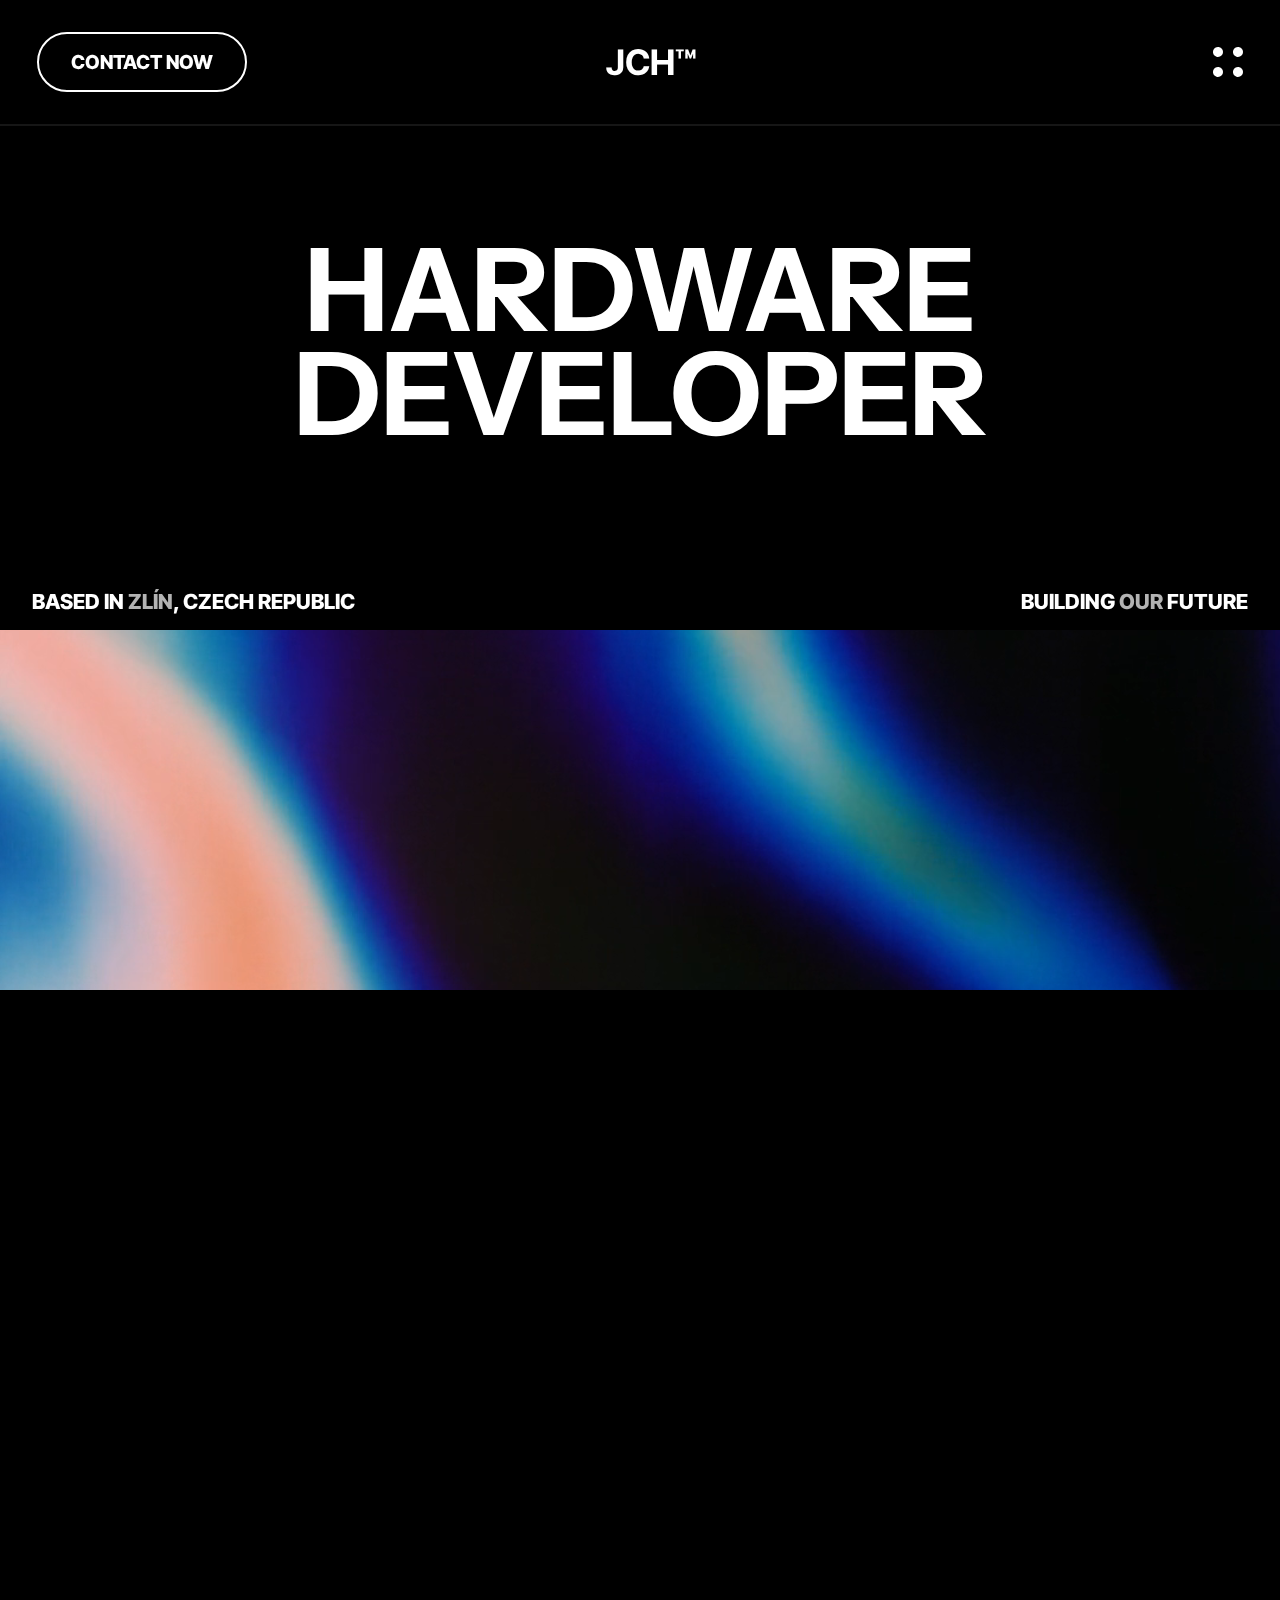
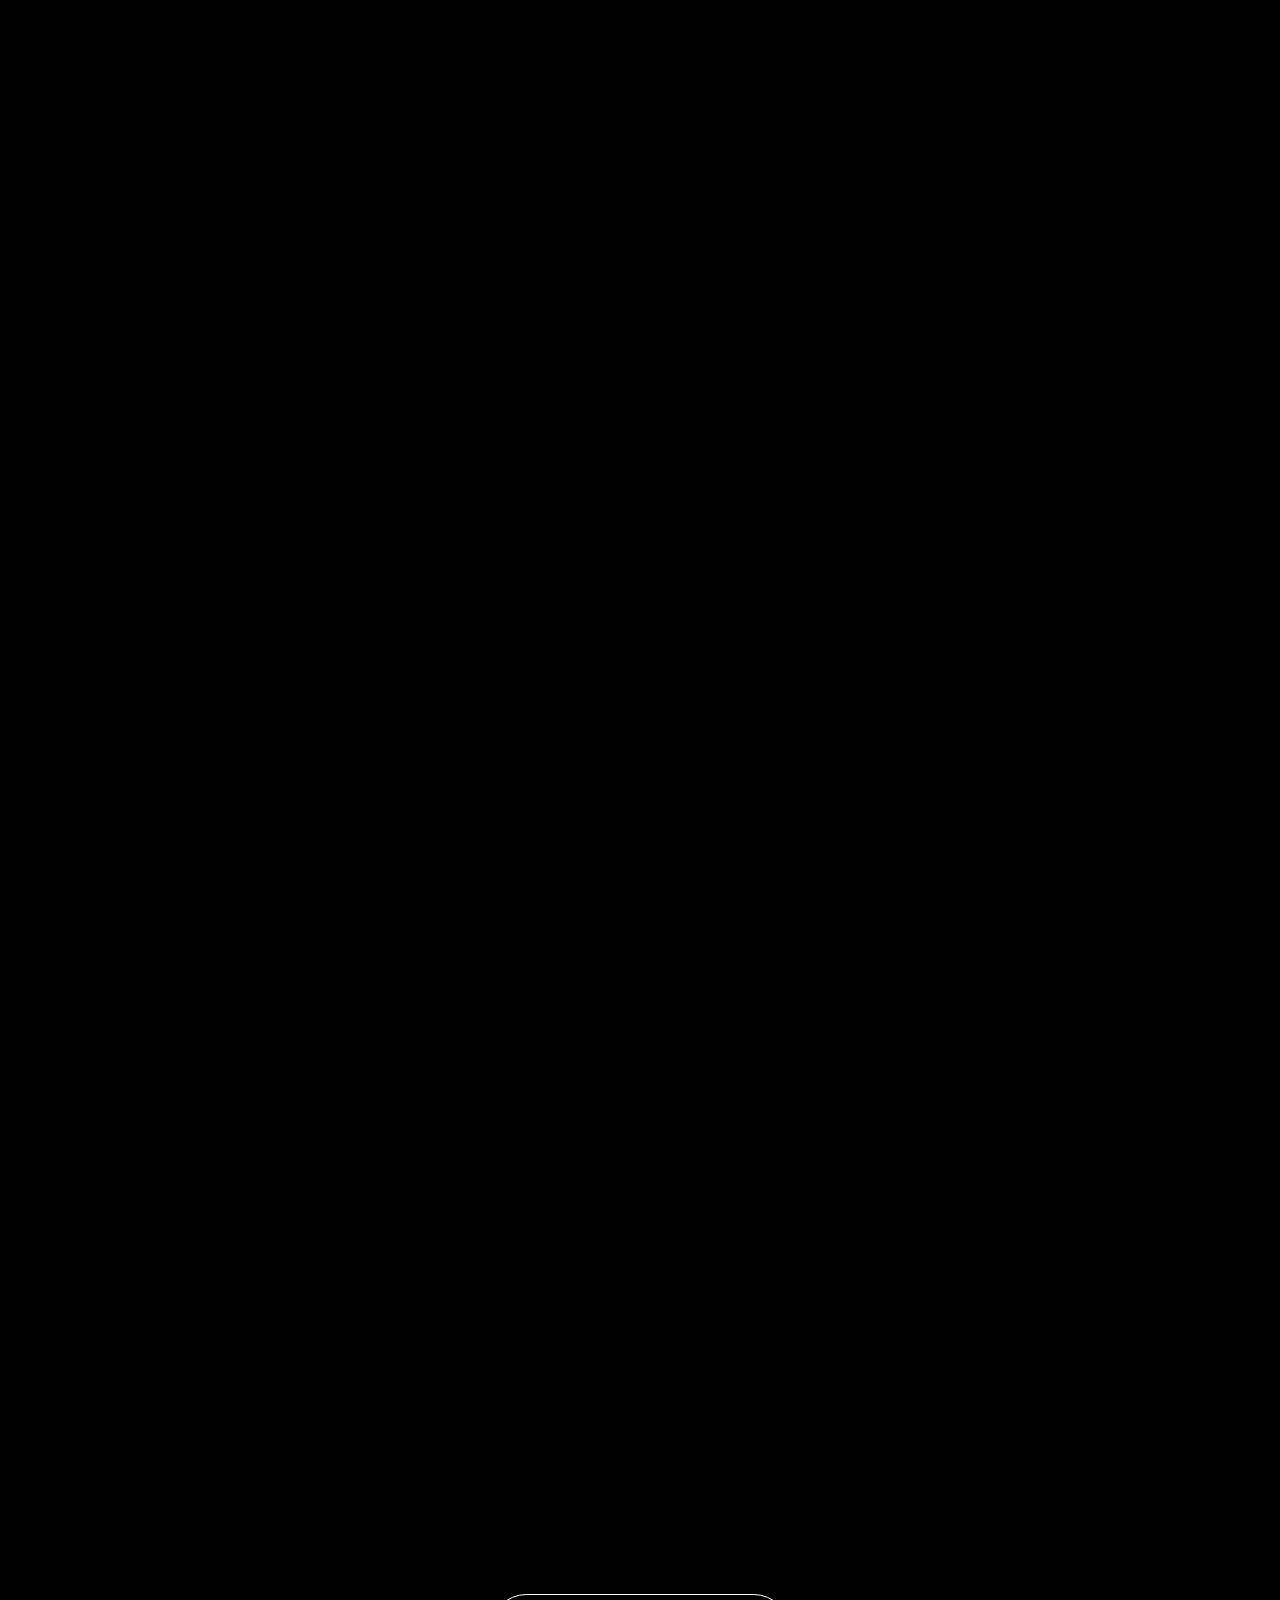
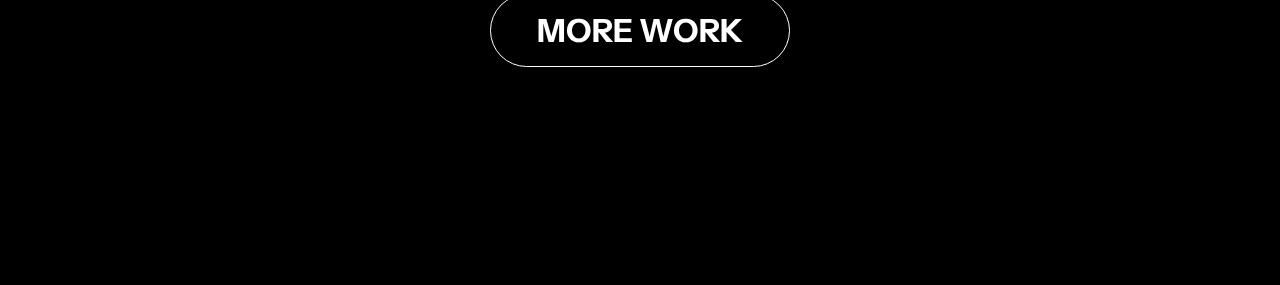
<file: index.html>
<!DOCTYPE html>
<html lang="en">
<head>
    <meta charset="UTF-8">
    <meta name="viewport" content="width=device-width, initial-scale=1.0">
    <title>Jakub Chmelar</title>
    <link rel="icon" type="image/x-icon" sizes="32x32" href="icons/favicon.svg">
    <!-- Google Fonts -->
    <link href="https://fonts.googleapis.com/css2?family=Instrument+Sans:wght@100;200;300;400;500;600;700;800&family=Inter+Tight:wght@400;600;700&display=swap" rel="stylesheet">
    <!-- CSS File -->
    <link rel="stylesheet" href="styles.css">
    <link href="https://unpkg.com/aos@2.3.1/dist/aos.css" rel="stylesheet">
    <script src="video.js"></script>
</head>
<body>
    <!-- Header Section -->
    <header class="header">
        <div class="top-bar" data-aos="fade-down" data-aos-duration="500">
            <button class="contact-btn" onclick="window.location.href='contact.html'">CONTACT NOW</button>
            <span class="logo">
                <span class="logo-text">JCH</span><span class="logo-tm">™</span>
            </span>
            <div class="menu-icon">
                <img src="icons/menu.svg" alt="Menu icon" id="open-menu">
            </div>
        </div>
        <div class="hero">
            <div class="availability-container">
                <p class="status-available" id="status-available">AVAILABLE</p>
                <p class="status-unavailable" id="status-unavailable">UNAVAILABLE</p>
            </div>
            <h1 data-aos="fade-up" data-aos-duration="500">HARDWARE<br>DEVELOPER</h1>
            <div class="hero-text" data-aos="fade-down" data-aos-duration="500">
                <p class="info">based in <span class="highlight">zlín</span>, Czech republic</p>
                <p class="moto">building <span class="highlight">our</span> future</p>
            </div>
        </div>
    </header>
    <!-- Full-width Divider Image -->
    <div class="divider">
        <video src="images/vid.mp4" autoplay loop muted class="divider-video"></video>
    </div>

    <!-- Featured Work Section -->
    <section class="featured-work" data-aos="fade-up" data-aos-duration="500">
        <div class="section-header">
            <h2>FEATURED<br><span class="work">WORK</span></h2>
            <p class="comment">Engineering devices that bridge the gap<br> between the physical and digital worlds.</p>
        </div>
        <div class="work-cards">
            <a href="work/neogrip.html" class="card-link">
                <div class="card">
                    <video src="images/background.mp4" autoplay loop muted class="card-video" id="video-neogrip" preload="auto"></video>
                    <img src="images/defauult.png" alt="NEOGRIP">
                    <div class="work-description">
                        <div class="work-text">
                            <h3>NEOGRIP</h3>
                            <p>Hardware + Software</p>
                        </div>
                        <div class="work-year">
                            <p>2024</p>
                        </div>
                    </div>
                </div>
            </a>
        
            <a href="work/moon.html" class="card-link">
                <div class="card">
                    <video src="images/background.mp4" autoplay loop muted class="card-video" id="video-moon" preload="auto"></video>
                    <img src="images/moon led v1.png" alt="MOON">
                    <div class="work-description">
                        <div class="work-text">
                            <h3>MOON</h3>
                            <p>Hardware + Software</p>
                        </div>
                        <div class="work-year">
                            <p>2023</p>
                        </div>
                    </div>
                </div>
            </a>
        
            <a href="work/smartpen.html" class="card-link">
                <div class="card">
                    <video src="images/background.mp4" autoplay loop muted class="card-video" id="video-smartpen" preload="auto"></video>
                    <img src="images/Smartpen v28.png" alt="SMART-PEN">
                    <div class="work-description">
                        <div class="work-text">
                            <h3>SMART-PEN</h3>
                            <p>Hardware + Software</p>
                        </div>
                        <div class="work-year">
                            <p>2024</p>
                        </div>
                    </div>
                </div>
            </a>
        
            <a href="work/smartpot.html" class="card-link">
                <div class="card">
                    <video src="images/background.mp4" autoplay loop muted class="card-video" id="video-smartpot" preload="auto"></video>
                    <img src="images/smartpot v6.png" alt="SMART-POT">
                    <div class="work-description">
                        <div class="work-text">
                            <h3>SMART-POT</h3>
                            <p>Hardware + Software</p>
                        </div>
                        <div class="work-year">
                            <p>2023</p>
                        </div>
                    </div>
                </div>
            </a>
        
            <a href="work/fuzz.html" class="card-link">
                <div class="card">
                    <video src="images/background.mp4" autoplay loop muted class="card-video" id="video-fuzz" preload="auto"></video>
                    <img src="images/box pedal fuzz v4.png" alt="FUZZ GUITAR EFFECT">
                    <div class="work-description">
                        <div class="work-text">
                            <h3>FUZZ GUITAR EFFECT</h3>
                            <p>Hardware + Software</p>
                        </div>
                        <div class="work-year">
                            <p>2023</p>
                        </div>
                    </div>
                </div>
            </a>

            <a href="work/smartknob.html" class="card-link">
                <div class="card">
                    <video src="images/background.mp4" autoplay loop muted class="card-video" id="video-smartknob" preload="auto"></video>
                    <img src="images/SmartKnob View v1.png" alt="SMART-KNOB">
                    <div class="work-description">
                        <div class="work-text">
                            <h3>SMART-KNOB</h3>
                            <p>Hardware + Software</p>
                        </div>
                        <div class="work-year">
                            <p>2023</p>
                        </div>
                    </div>
                </div>
            </a>
        </div>
    </section>
    <!-- Add this under the work tiles section -->
    <div class="more-work-container">
        <button class="more-work-btn" onclick="window.location.href='more-work.html'">MORE WORK</button>
    </div>

    <!-- Footer -->
    <footer class="footer" data-aos="fade-up" data-aos-anchor-placement="center-up" data-aos-duration="500">
        <p>BUILT AND DESIGNED<br>BY JAKUB CHMIELAR</p>
        <div class="footer-links">
            <a href="https://github.com/AthemiS13" class="underline-animation">GITHUB ↗</a>
            <a href="https://discordapp.com/users/583993378790834188" class="underline-animation">DISCORD ↗</a>
        </div>
        <a href="#top" class="top underline-animation">GO BACK TO TOP</a>
    </footer>

    <!-- External JavaScript File -->
    <script src="script.js"></script>

    <script src="https://unpkg.com/aos@2.3.1/dist/aos.js"></script>
    <script>
        AOS.init();
    </script>

    <!-- Menu Overlay -->
    <div class="menu-overlay" id="menu-overlay">

        <div class="menu-content">
            <a href="index.html">HOME</a>
            <a href="more-work.html">MORE WORK</a>
            <a href="about.html">ABOUT ME</a>
            <a href="contact.html">CONTACT</a>         
        </div>
        <a href="#" id="close-menu" class="close-menu-icon">
            <img src="icons/close-icon.svg" alt="Close menu" width="24" height="24">
        </a>
    </div>
</body>
</html>
</file>
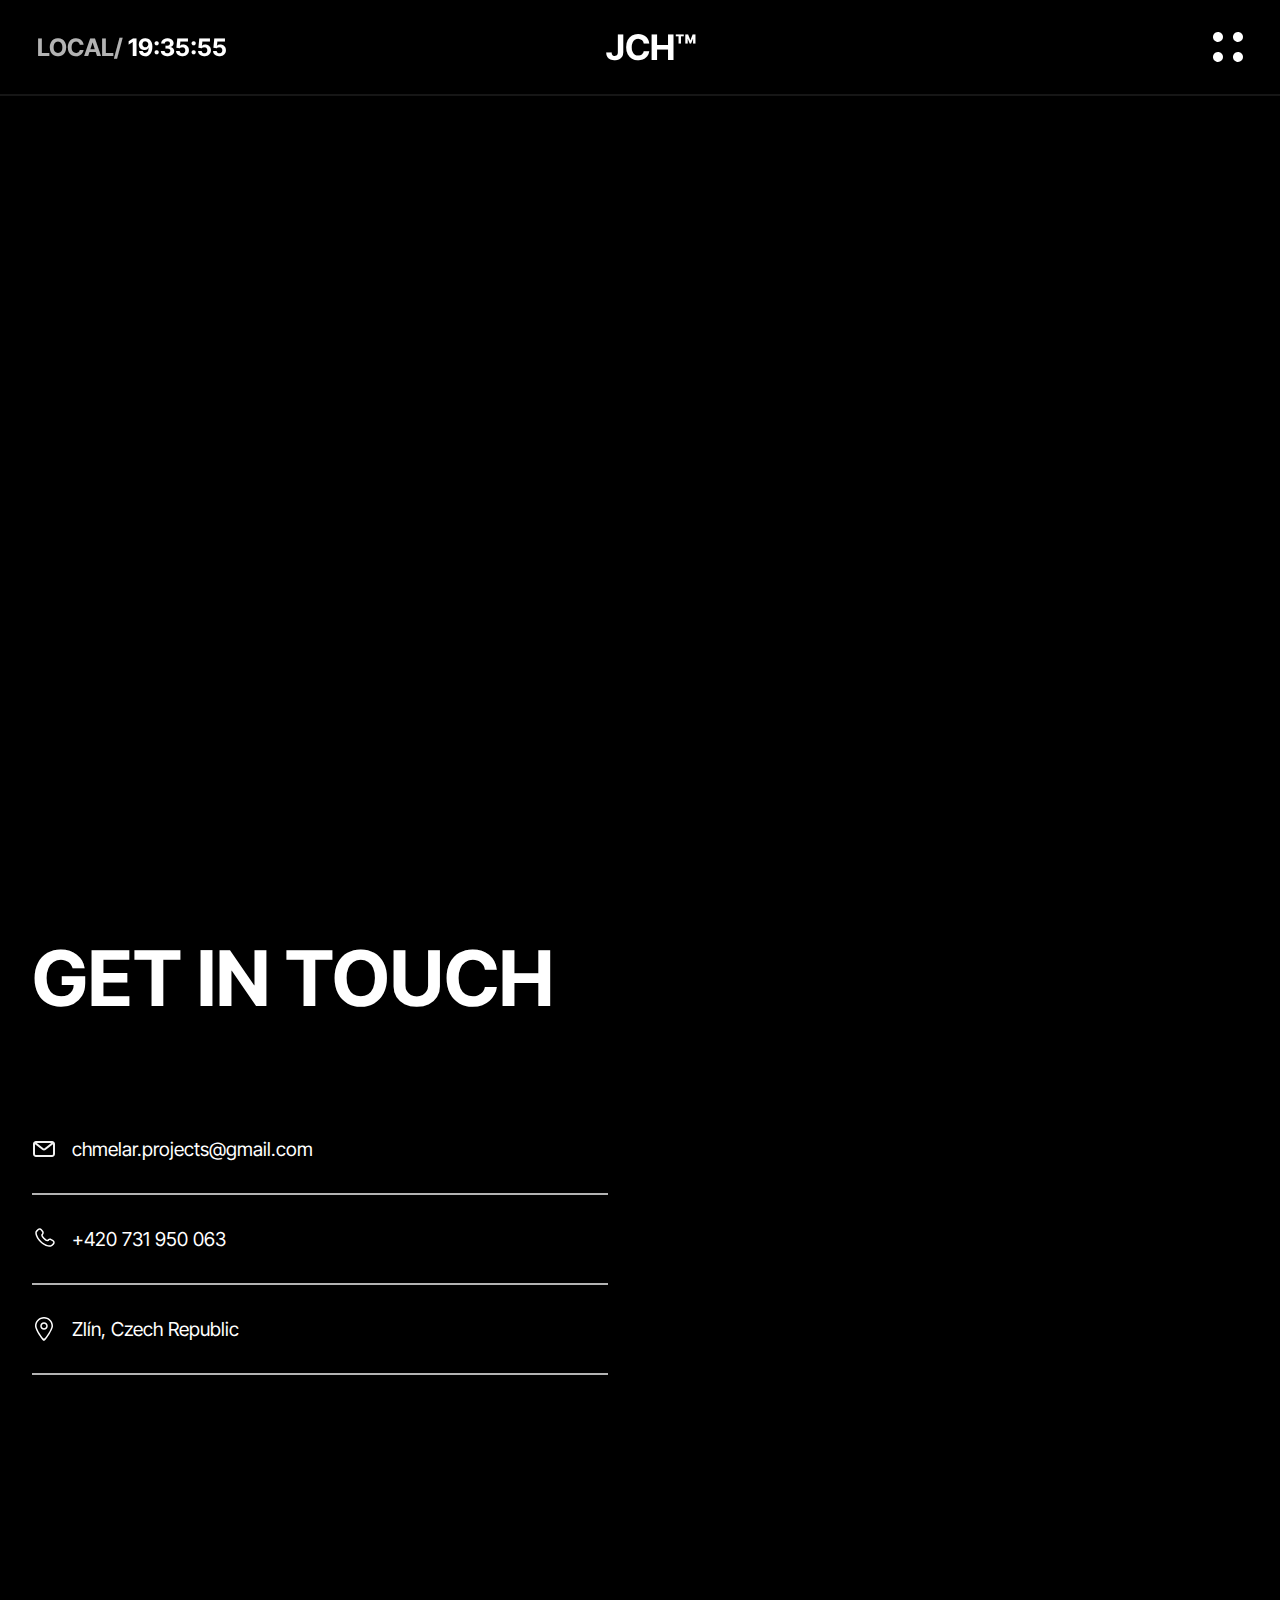
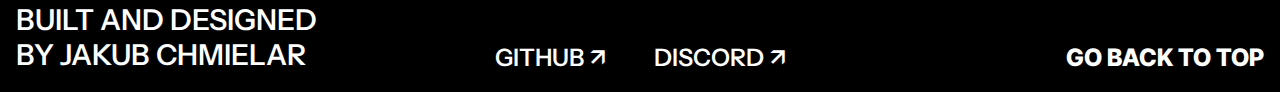
<file: contact.html>
<!DOCTYPE html>
<html lang="en">
<head>
  <meta charset="UTF-8" />
  <meta name="viewport" content="width=device-width, initial-scale=1.0"/>
  <title>Jakub Chmelar</title>
  <link rel="icon" type="image/x-icon" sizes="32x32" href="icons/favicon.svg">
  <!-- Google Fonts -->
  <link href="https://fonts.googleapis.com/css2?family=Instrument+Sans:wght@100;200;300;400;500;600;700;800&family=Inter+Tight:wght@400;500;550;600;700&display=swap" rel="stylesheet"/>
  <!-- CSS Files -->
  <link href="https://unpkg.com/aos@2.3.1/dist/aos.css" rel="stylesheet">
  <link rel="stylesheet" href="styles.css" />
  <link rel="stylesheet" href="contact.css" />
</head>
<body>
  <!-- Header -->
  <header class="header">
    <div class="top-bar" data-aos="fade-down" data-aos-duration="500">
      <!-- Local time in Czech Republic with seconds -->
      <span class="local-time" id="local-time"></span>
      <a class="logo" href="index.html">
      <span>
        <span class="logo-text">JCH</span><span class="logo-tm">™</span>
      </span>
      </a>
      <div class="menu-icon">
        <img src="icons/menu.svg" alt="Menu icon" id="open-menu">
      </div>
    </div>


    <div class="hero">
      <h1>
        <span class="slide-from-left">HAVE A PROJECT?</span><br>
        <span class="highlight">
          <span class="slide-from-right">LET'S MAKE IT <span class="opacity-70">HAPPEN</span></span>
        </span>
      </h1>
    </div>
  </header>

  <!-- Contact Form Section -->
  <section class="contact-section" >
    <!-- Left side with contact info -->
    <div class="contact-info" >
        <h2>GET IN TOUCH</h2>
        <div class="info-line">
            <img src="icons/mail.svg" alt="Email icon">
            <p>chmelar.projects@gmail.com</p>
        </div>
        <div class="info-line">
            <img src="icons/phone.svg" alt="Phone icon">
            <p>+420 731 950 063</p>
        </div>
        <div class="info-line">
            <img src="icons/location.svg" alt="Location icon">
            <p>Zlín, Czech Republic</p>
        </div>
    </div>

    <!-- Right side with contact form -->
    <div class="contact-container" data-aos="fade-down" data-aos-duration="1000">

      <form action="https://formsubmit.co/chmelar.projects@gmail.com" method="POST" class="contact-form">
        <h3>Send Message</h3>
        <label for="name">Name</label>
        <input placeholder="Your Name" type="text" id="name" name="name" required/>

        <label for="email">Email</label>
        <input placeholder="example@email.com" type="email" id="email" name="email" required/>

        <label for="message">Message</label>
        <textarea placeholder="Type Your Message" id="message" name="message" rows="5" required></textarea>

        <button type="submit" class="submit-btn">Send Message</button>
      </form>
    </div>
  </section>

  <!-- Footer -->
  <footer class="footer">
    <p>BUILT AND DESIGNED<br>BY JAKUB CHMIELAR</p>
    <div class="footer-links">
      <a href="https://github.com/AthemiS13" class="underline-animation">GITHUB ↗</a>
      <a href="https://discordapp.com/users/583993378790834188" class="underline-animation">DISCORD ↗</a>
    </div>
    <a href="#top" class="top underline-animation">GO BACK TO TOP</a>
  </footer>

  <script src="script.js"></script>
  <script src="https://unpkg.com/aos@2.3.1/dist/aos.js"></script>
  <script>
      AOS.init();
  </script>
  <script>
    // Local time: format => LOCAL/ HH:MM:SS
    function updateCzechTime() {
      const timeStr = new Date().toLocaleTimeString('cs-CZ', { hour12: false });
      document.getElementById('local-time').innerHTML =
        '<span class="local-label">LOCAL/</span> ' + timeStr;
    }
    setInterval(updateCzechTime, 1000);
    updateCzechTime();

    


  </script>
  


    <!-- Menu Overlay -->
    <div class="menu-overlay" id="menu-overlay">
      <div class="menu-content">
          <a href="index.html">HOME</a>
          <a href="more-work.html">MORE WORK</a>
          <a href="about.html">ABOUT ME</a>
          <a href="contact.html">CONTACT</a>         
      </div>
      <a href="#" id="close-menu" class="close-menu-icon">
          <img src="icons/close-icon.svg" alt="Close menu" width="24" height="24">
      </a>
  </div>
</body>
</html>
</file>
<file: contact.css>
body {
    margin: 0;
    font-family: 'Inter Tight', sans-serif;
    overflow-x: hidden; /* Prevent horizontal scroll */
    background-color: #000;
    min-height: 88vh;
}
textarea {
    resize: none;
}

/* Clock */
.local-time {
    font-family: 'Inter Tight', sans-serif;
    font-weight: 700;
    font-size: 1.5rem;
}

.local-label {
    opacity: 0.7;
}

/* Hero Section */
.hero {
    display: flex;
    flex-direction: column;  /* Stack items (like h1) in a column */
    align-items: center;     /* Horizontal center */
    justify-content: center; /* Vertical center */
    width: 100vw;
    height: 100vh;
    margin: 0;
    padding: 0;
    position: fixed;
    top: 0;
    left: 0;
    z-index: 1;
    width: 100%;
    height: 100vh;
    transform: translateY(0);
    transition: transform 0.3s cubic-bezier(0.215, 0.61, 0.355, 1), 
                opacity 0.3s cubic-bezier(0.215, 0.61, 0.355, 1);
    transform-style: preserve-3d;
    backface-visibility: hidden;
    will-change: transform, opacity;
}

/* Fix header on top */
.header .top-bar {
    position: fixed;
    top: 0;
    left: 0;
    width: 100%;
    z-index: 1000;
    background-color: rgba(0, 0, 0, 0.9);
}

.hero h1 {
    text-align: center;
    font-size: 10rem;
    font-weight: bold;
    margin: 0;
    padding: 0;
    transform: translateZ(0);
    will-change: transform;
    overflow: hidden; /* Ensure no horizontal scrollbars during animation */
}

.hero .highlight .opacity-70 {
    opacity: 0.7;
}

/* Contact Form Section */
.contact-section {
    margin: 0;
    padding: 2rem;
    text-align: left;
    display: flex;
    justify-content: space-between;
    width: 100%;
    position: relative;
    z-index: 2;
    margin-top: 100vh;
    background-color: #000;
}

/* Left side with contact info */
.contact-info {
    flex: 1;
    padding-right: 4rem;
}

.contact-info h2 {
    font-size: 6vw;
    margin-bottom: 6rem;
}


.info-line {
    position: relative;
    padding: 1rem 0;
    margin: 1rem 0;
    padding-bottom: 2rem;
    display: flex;
    align-items: center;
    gap: 1rem;
    border-bottom: 2px solid rgba(255, 255, 255, 0.7);
}

.info-line img {
    width: 24px;
    height: 24px;
    filter: invert(1); /* Make black icons white */
}

.info-line p {
    font-size: 1.2rem;
    margin: 0;
}
h3 {
    font-family: 'Instrument Sans', sans-serif; /* Add Instrument Sans font */
    font-size: 2.5rem;
    font-weight: 500;
    margin: 0;
}

/* Right side with contact form */
.contact-container {
    width: 40%;
    flex: 1;
    margin: 0;
}

.contact-container h2 {
    font-size: 4rem;
}

.contact-container h2,
.contact-container p {
    text-align: left;
}

.contact-form {
    display: flex;
    border: 2px solid #2E2E2E;
    padding: 2rem;
    border-radius: 20px;
    flex-direction: column;
    gap: 1.2rem;

}

.contact-form label {
    text-align: left;
    font-weight: 600;
}

.contact-form input,
.contact-form textarea {
    background-color: #2E2E2E;
    color: #fff;
    border: 1px solid transparent; 
    border-radius: 10px;
    padding: 0.8rem;
    font-family: 'Inter Tight', sans-serif;
    font-size: 1rem;
    outline: none;
}

.contact-form input:focus,
.contact-form textarea:focus {
    border-color: #7e7e7e;
    border: 1px solid;
}

/* Add after existing contact form styles */

.submit-btn {
    background-color: #2E2E2E;
    border: none;
    border-radius: 10px;
    color: white;
    padding: 1rem 2rem;
    font-size: 1.2rem;
    font-family: 'Inter Tight', sans-serif;
    font-weight: 800;
    cursor: pointer;
    transition: background-color 0.3s ease, color 0.3s ease;
}

.submit-btn:hover {
    background-color: white;
    color: black;
}

/* Footer follows contact section */
.footer {
    position: relative;
    z-index: 2;
    background-color: #000;
    padding: 0;
    margin: 0;
    padding-top: 3rem;

}

/* Hero Animation */
.slide-from-left {
    display: inline-block;
    animation: slideFromLeft 2s cubic-bezier(0.23, 1, 0.320, 1) forwards;
    opacity: 0;
    transform: translateX(-100vw);
}

.slide-from-right {
    display: inline-block;
    animation: slideFromRight 3s cubic-bezier(0.23, 1, 0.320, 1) forwards;
    animation-delay: 0.2s; /* Slight delay for second line */
    opacity: 0;
    transform: translateX(100vw);
}

@keyframes slideFromLeft {
    0% {
        transform: translateX(-100vw);
        opacity: 0;
    }
    100% {
        transform: translateX(0);
        opacity: 1;
    }
}

@keyframes slideFromRight {
    0% {
        transform: translateX(100vw);
        opacity: 0;
    }
    100% {
        transform: translateX(0);
        opacity: 1;
    }
}
</file>
<file: styles.css>
/* General Reset */
* {
    margin: 0;
    padding: 0;
    box-sizing: border-box;
}

body {
    background-color: #000000;
    color: #fff;
    font-family: 'Inter Tight', sans-serif;

}

/* Top Bar */
.top-bar {
    display: flex;
    justify-content: space-between;
    align-items: center;
    padding: 2rem 2.3rem;
    position: relative;
    border-bottom: #161616 2px solid;
}

.contact-btn {
    background-color: transparent;
    border: 2px solid white;
    border-radius: 50px;
    color: white;
    padding: 1rem 2rem;
    font-size: 1.2rem;
    font-family: 'Inter Tight', sans-serif;
    font-weight: 800;
    cursor: pointer;
    position: relative;
    overflow: hidden;
    transition: color 0.3s;
}

.contact-btn::before,
.contact-btn::after {
    content: '';
    position: absolute;
    left: 0;
    bottom: 0;
    width: 100%;
    height: 0;
    background-color: white;
    z-index: -1;
    transition: height 0.3s;
}

.contact-btn:hover::before,
.contact-btn:hover::after {
    height: 100%;
}

.contact-btn:hover {
    color: black;
}

.logo {
    position: absolute;
    color: #fff;
    left: 50%;
    transform: translateX(-50%);
    font-family: 'Inter Tight', sans-serif;
    font-size: 2.2rem;
    font-weight: bold;
    text-decoration: none;
    
}

.logo-text {
    position: relative;

}

.logo-tm {
    position: absolute;
    font-family: 'Inter Tight', sans-serif;
    top: 0rem;

}

.menu-icon {
    position: relative;
    cursor: pointer;
    display: flex;
    align-items: center;
    justify-content: center;
    transition: transform 0.3s;
}

.menu-icon:hover {
    transform: rotate(45deg);
}
.menu-overlay {
    display: none;
    position: fixed;
    top: 0;
    left: 0;
    width: 100%;
    height: 100%;
    background-color: rgb(0, 0, 0); /* Solid black */
    z-index: 1000;
    justify-content: center;
    align-items: center;
}

.menu-content {
    display: flex;
    flex-direction: column;
    align-items: center;
    text-align: center;
}

.menu-content a {
    font-family: 'Instrument Sans', sans-serif;
    line-height: 80%;
    font-weight: 700;
    font-size: 10rem;
    color: white;
    text-decoration: none;
    margin: 1rem 0;
    transition: transform 0.4s cubic-bezier(0.165, 0.84, 0.44, 1);
}

.menu-content a:hover {
    transform: scale(1.3);
}

/* Update close menu icon styles */
.close-menu-icon {
    position: absolute;
    margin: 1rem;
    transition: all 0.3s ease;
}

.close-menu-icon:hover {
    transform: scale(1.5);
}

.close-menu-icon img {
    width: 40px;
    height: 40px;
    object-fit: contain;
}

#close-menu {
    position: absolute;
    top: 2em;
    right: 0.4rem;
    transform: translate(-50%, -50%);
    cursor: pointer;
    width: 35px;
    height: 35px;
    transform-origin: center;
    transition: transform 0.3s ease;
}

#close-menu:hover {
    transform: translate(-50%, -50%) scale(1.3);
}

/* Hero Section */
.hero {
    text-align: center;
    margin: 3rem 0 1rem 0;
}

.highlight {
    opacity: 0.7;
}

.hero h1 {
    font-size: 9vw;
    font-family: 'Instrument Sans', sans-serif;
    font-weight: 700;
    line-height: 0.9;
    padding-bottom: 5rem;
}

.hero p.available {
    font-size: 1rem;
    font-weight: 800;
    padding: 1.4%;
    opacity: 70%;
    position: relative;
    font-family: 'Instrument Sans', sans-serif; /* Ensure the font is Instrument Sans */
}

.hero p.available::before {
    content: '';
    display: inline-block;
    width: 10px;
    height: 10px;
    border-radius: 50%;
    margin-right: 0.5rem;
    vertical-align: middle;
    transform: translateY(-1px);
}

.hero p.available.available::before {
    background-color: #31EE33; /* Green color for available */
}

.hero p.available.unavailable::before {
    background-color: #FF0000; /* Red color for unavailable */
}
.hero-text {
    display: flex;
    justify-content: space-between;
    padding: 0 2rem;
    margin-top: 4rem;
    
}

.hero p.info,
.hero p.moto {
    font-size: 1.3rem;
    font-weight: 800;
    text-transform: uppercase;
    margin: 0;
}

.divider {
    position: relative;
    overflow: hidden;
    height: 40vh; /* Adjust the height as needed */
    margin-top: 0;
    padding-top: 0;
}

.divider-video {
    position: absolute;
    top: 50%;
    left: 50%;
    transform: translate(-50%, -50%);
    min-width: 100%;
    min-height: 100%;
    width: 100%;
    height: 100%;
    z-index: -1;
    object-fit: cover;
    background-color: black; /* Add background color to prevent white lines */
}

/* Featured Work */
.featured-work {
    padding: 1rem 1rem;
    text-align: center;
}

.section-header {
    display: grid;
    grid-template-columns: 2.3fr 2fr;
    align-items: center;
    text-align: left;
    margin: 1.3rem 0 3rem 1.5rem;
}

.section-header h2 {
    font-family: 'Instrument Sans', sans-serif;
    font-size: 5rem;
    font-weight: bold;
    line-height: 0.9;

}

.section-header h2 span {
    display: block;
    opacity: 0.7;
}

.section-header p.comment {
    font-family: 'Inter Tight', sans-serif;
    font-size: 2.5rem;
    font-weight: 500;
    margin-top: auto;
    text-align: left;
}

.work-cards {
    display: grid;
    grid-template-columns: repeat(2, 1fr);
    gap: 3rem;
    margin: 1.5rem;
}

.card {
    position: relative;
    background: transparent;
    border-radius: 40px;
    display: flex;
    flex-direction: column;
    justify-content: space-between;
    overflow: hidden;
    border: #B9B9B9 2px solid;
    transition: transform 0.3s;
    height: 65vh;
}

.card:hover {
    transform: scale(1.05);
}
.card-video {
    position: absolute;
    top: 0;
    left: 0;
    width: 100%;
    height: calc(100% - 80px);
    object-fit: cover;
    object-position: center;
    z-index: -1;
    pointer-events: none;
    filter: blur(4px) brightness(50%);
    opacity: 0.7;
    transition: filter 0.5s ease, opacity 0.5s ease;
}

.card:hover .card-video {
    filter: blur(0px) brightness(100%);
    opacity: 1;
}
.card img {
    width: 100%;
    height: calc(100% - 80px);
    object-fit: cover;
    object-position: center;
    display: block;
}

.card-link {
    text-decoration: none;
    color: inherit;
    display: block;
    width: 100%;
}

.card-link:hover {
    text-decoration: none;
}

.work-description {
    background-color: #202020;
    height: 80px;
    min-height: 80px;
    display: flex;
    justify-content: space-between;
    align-items: center;
    color: white;
    font-family: 'Inter Tight', sans-serif;
    padding: 1rem 2rem;
    text-align: left;
    position: relative;
    z-index: 1;
}

.work-text h3 {
    font-family: 'Instrument Sans', sans-serif;
    font-size: 2rem;
    margin: 1rem 2rem 1rem 2rem;
    font-weight: 600;
    margin: 0;
}

.work-text p {
    font-family: 'Inter Tight', sans-serif;
    font-weight:light;
    margin: 0;
}

.work-year p {
    background-color: #202020;
    border: 1px solid #7e7e7e;
    border-radius: 50px;
    padding: 0.3rem 1rem;
    font-family: 'Instrument Sans', sans-serif;
    font-size: 1.2rem;
    font-weight: bold;
    opacity: 0.7;
    color: white;
    margin: 0;
}

/* Add this CSS for the MORE WORK button */
.more-work-container {
    text-align: center;
    margin-top: 2rem;
    margin-bottom: 3rem;
}

.more-work-btn {
    background-color: transparent;
    border: 1.5px solid white;
    border-radius: 50px;
    color: white;
    padding: 1rem;
    font-size: 2rem;
    font-family: 'instrument sans', sans-serif;
    font-weight: 800;
    cursor: pointer;
    position: relative;
    overflow: hidden;
    transition: color 0.3s;
    width: 50%; /* Set the width to 50% */
    max-width: 300px; /* Optional: Set a max-width to prevent it from being too large */
    margin: 0 auto; /* Center the button */
}

.more-work-btn::before,
.more-work-btn::after {
    content: '';
    position: absolute;
    left: 0;
    bottom: 0;
    width: 100%;
    height: 0;
    background-color: white;
    z-index: -1;
    transition: height 0.3s;
}

.more-work-btn:hover::before,
.more-work-btn:hover::after {
    height: 100%;
}

.more-work-btn:hover {
    color: black;
}
.footer {
    display: flex;
    justify-content: space-between; /* Space items out horizontally */
    align-items: flex-end; /* Align items to the bottom */
    vertical-align: bottom;
    margin: 3rem 1.5rem 2rem 1.5rem;
    position: relative;
}

.footer p {
    font-size: 1.8rem;
    font-weight: 570;
    font-family: 'instrument sans', sans-serif;
    text-align: left;
    margin-left: 1rem; /* Adjust the left margin as needed */
    margin-bottom: 0; /* Ensure the paragraph aligns with other elements */
}

.footer-links {
    display: flex;
    justify-content: center; /* Center the links horizontally */
    gap: 3rem;
    position: absolute;
    left: 50%;
    transform: translateX(-50%);
    bottom: 0; /* Align with the bottom of the footer */
}

.footer a {
    color: white;
    text-decoration: none;
    font-size: 1.5rem;
    font-weight: 570;
    font-family: 'instrument sans', sans-serif;
    position: relative;
    margin-bottom: 0; /* Ensure the links align with other elements */
}

.footer a:hover::after {
    content: '';
    position: absolute;
    width: 100%;
    transform: scaleX(0);
    height: 2px;
    bottom: -2px;
    left: 0;
    background-color: white;
    transform-origin: bottom right;
    transition: transform 0.2s ease-out;
}

.footer a:hover::after {
    transform: scaleX(1);
    transform-origin: bottom left;
}

.footer a:hover {
    color: #fff;
}

.footer .top {
    position: absolute;
    right: 1rem; /* Adjust the right margin as needed */
    bottom: 0; /* Align with the bottom of the footer */
    color: white;
    font-size: 1.5rem;
    font-family: 'Inter Tight', sans-serif;
    font-weight: 800;
    cursor: pointer;
    text-decoration: none;
    margin-bottom: 0; /* Ensure the link aligns with other elements */
}



/* Animated underline effect */
.underline-animation {
    position: relative;
    display: inline-block;
}

.underline-animation::after {
    content: '';
    position: absolute;
    width: 100%;
    transform: scaleX(0);
    height: 2px;
    bottom: 0;
    left: 0;
    background-color: white;
    transform-origin: bottom right;
    transition: transform 0.25s ease-out;
}

.underline-animation:hover::after {
    transform: scaleX(1);
    transform-origin: bottom left;
}

.availability-container {
    width: 100%;
    height: 3rem;
    position: relative;
    display: flex;
    justify-content: center;
    align-items: center;
    margin-bottom: 1rem;
}

.status-available, .status-unavailable {
    position: absolute;
    left: 50%;
    transform: translateX(-50%);
    font-size: 1rem;
    font-weight: 800;
    opacity: 0;
    font-family: 'Instrument Sans', sans-serif;
    visibility: hidden; /* Use visibility instead of display */
    display: flex;
    align-items: center;
}

.status-available::before, .status-unavailable::before {
    content: '';
    width: 10px;
    height: 10px;
    border-radius: 50%;
    margin-right: 8px; /* Add space between dot and text */
}

.status-available::before {
    background-color: #31EE33;
}

.status-unavailable::before {
    background-color: #FF0000;
}

.status-visible {
    visibility: visible;
    animation: fadeIn 0.5s ease-out forwards;
}

@keyframes fadeIn {
    from {
        opacity: 0;
    }
    to {
        opacity: 0.7;
    }
}

/* Media Queries for Responsiveness */
@media (max-width: 768px) {
    .top-bar {
        flex-direction: column;
        align-items: flex-start;
    }

    .logo {
        position: static;
        transform: none;
        margin-bottom: 1rem;
    }

    .hero h1 {
        font-size: 4rem;
    }

    .hero-text {
        flex-direction: column;
        align-items: center;
    }

    .section-header {
        grid-template-columns: 1fr;
        text-align: center;
    }

    .section-header h2 {
        font-size: 3rem;
    }

    .section-header p.comment {
        font-size: 1.5rem;
    }

    .work-cards {
        grid-template-columns: 1fr;
    }

    .card {
        height: 50vh;
    }
    
    .card img,
    .card-video {
        height: calc(100% - 60px);
    }

    .work-description {
        height: 60px;
        min-height: 60px;
        padding: 0.75rem 1.5rem;
    }

    .work-description {
        height: auto;
        padding: 1rem;
    }

    .work-year p {
        padding: 0.3rem 0.6rem;
    }

    .footer {
        flex-direction: column;
        align-items: center;
        text-align: center;
    }

    .footer-links {
        width: 100%;
        justify-content: center;
        margin: 1rem 0;
    }

    .footer a {
        margin: 0 10px;
    }
}

@media (max-width: 480px) {
    .top-bar {
        padding: 1rem;
    }

    .contact-btn {
        font-size: 0.8rem;
        padding: 0.4rem 0.8rem;
    }

    .hero h1 {
        font-size: 3rem;
    }

    .hero p.available {
        font-size: 0.8rem;
    }

    .section-header h2 {
        font-size: 2.5rem;
    }

    .section-header p.comment {
        font-size: 1rem;
    }

    .card {
        height: auto;
    }

    .work-description {
        height: auto;
        padding: 1rem;
    }

    .work-year p {
        padding: 0.3rem 0.6rem;
    }

    .footer {
        flex-direction: column;
        align-items: center;
        text-align: center;
    }

    .footer-links {
        width: 100%;
        justify-content: center;
        margin: 1rem 0;
    }

    .footer a {
        margin: 0 10px;
    }
}
</file>
